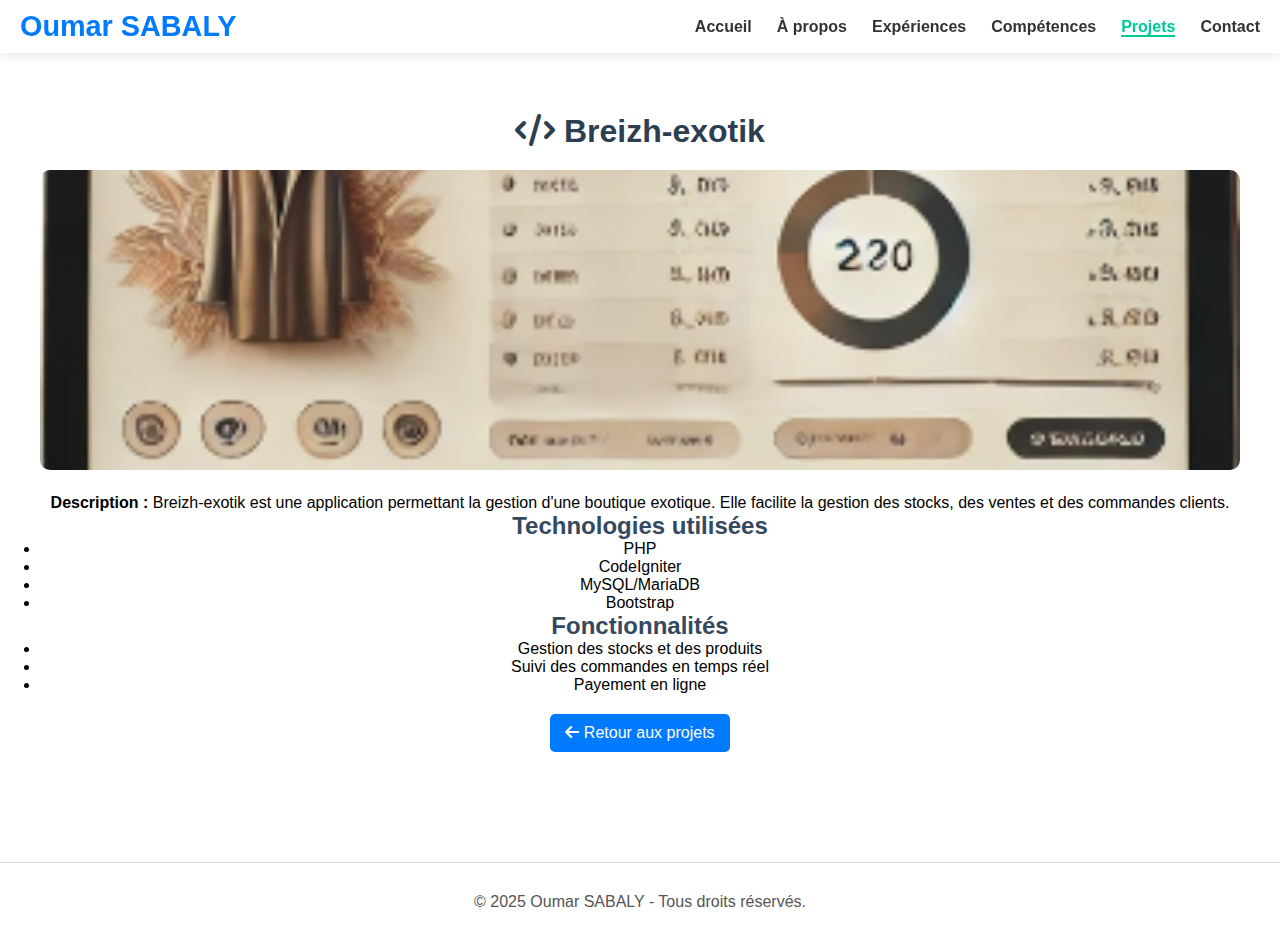
<file: breizh-exotik.html>
<!DOCTYPE html>
<html lang="fr">
<head>
    <meta charset="UTF-8">
    <meta name="viewport" content="width=device-width, initial-scale=1.0">
    <meta name="description" content="Détails du projet Breizh-exotik">
    <title>Breizh-exotik - Projet</title>
    <link rel="stylesheet" href="styles.css">
    <link rel="stylesheet" href="https://cdnjs.cloudflare.com/ajax/libs/font-awesome/6.0.0/css/all.min.css">
</head>
<body>
    <header>
        <nav class="navbar">
            <div class="logo">Oumar SABALY</div>
            <ul class="nav-links">
                <li><a href="index.html">Accueil</a></li>
                <li><a href="about.html">À propos</a></li>
                <li><a href="experience.html">Expériences</a></li>
                <li><a href="competence.html">Compétences</a></li>
                <li><a href="project.html" class="active">Projets</a></li>
                <li><a href="contact.html">Contact</a></li>
            </ul>
        </nav>
    </header>

    <main>
        <section class="project-details">
            <h1><i class="fas fa-code"></i> Breizh-exotik</h1>
            <img src="exotik.png" alt="Breizh-exotik" class="project-banner">
            <p><strong>Description :</strong> Breizh-exotik est une application permettant la gestion d'une boutique exotique. Elle facilite la gestion des stocks, des ventes et des commandes clients.</p>

            <h2>Technologies utilisées</h2>
            <ul>
                <li>PHP</li>
                <li>CodeIgniter</li>
                <li>MySQL/MariaDB</li>
                <li>Bootstrap</li>
            </ul>

            <h2>Fonctionnalités</h2>
            <ul>
                <li>Gestion des stocks et des produits</li>
                <li>Suivi des commandes en temps réel</li>
                <li>Payement en ligne</li>
            </ul>

            <a href="project.html" class="back-button"><i class="fas fa-arrow-left"></i> Retour aux projets</a>
        </section>
    </main>

    <footer>
        <p>© 2025 Oumar SABALY - Tous droits réservés.</p>
    </footer>
</body>
</html>
</file>
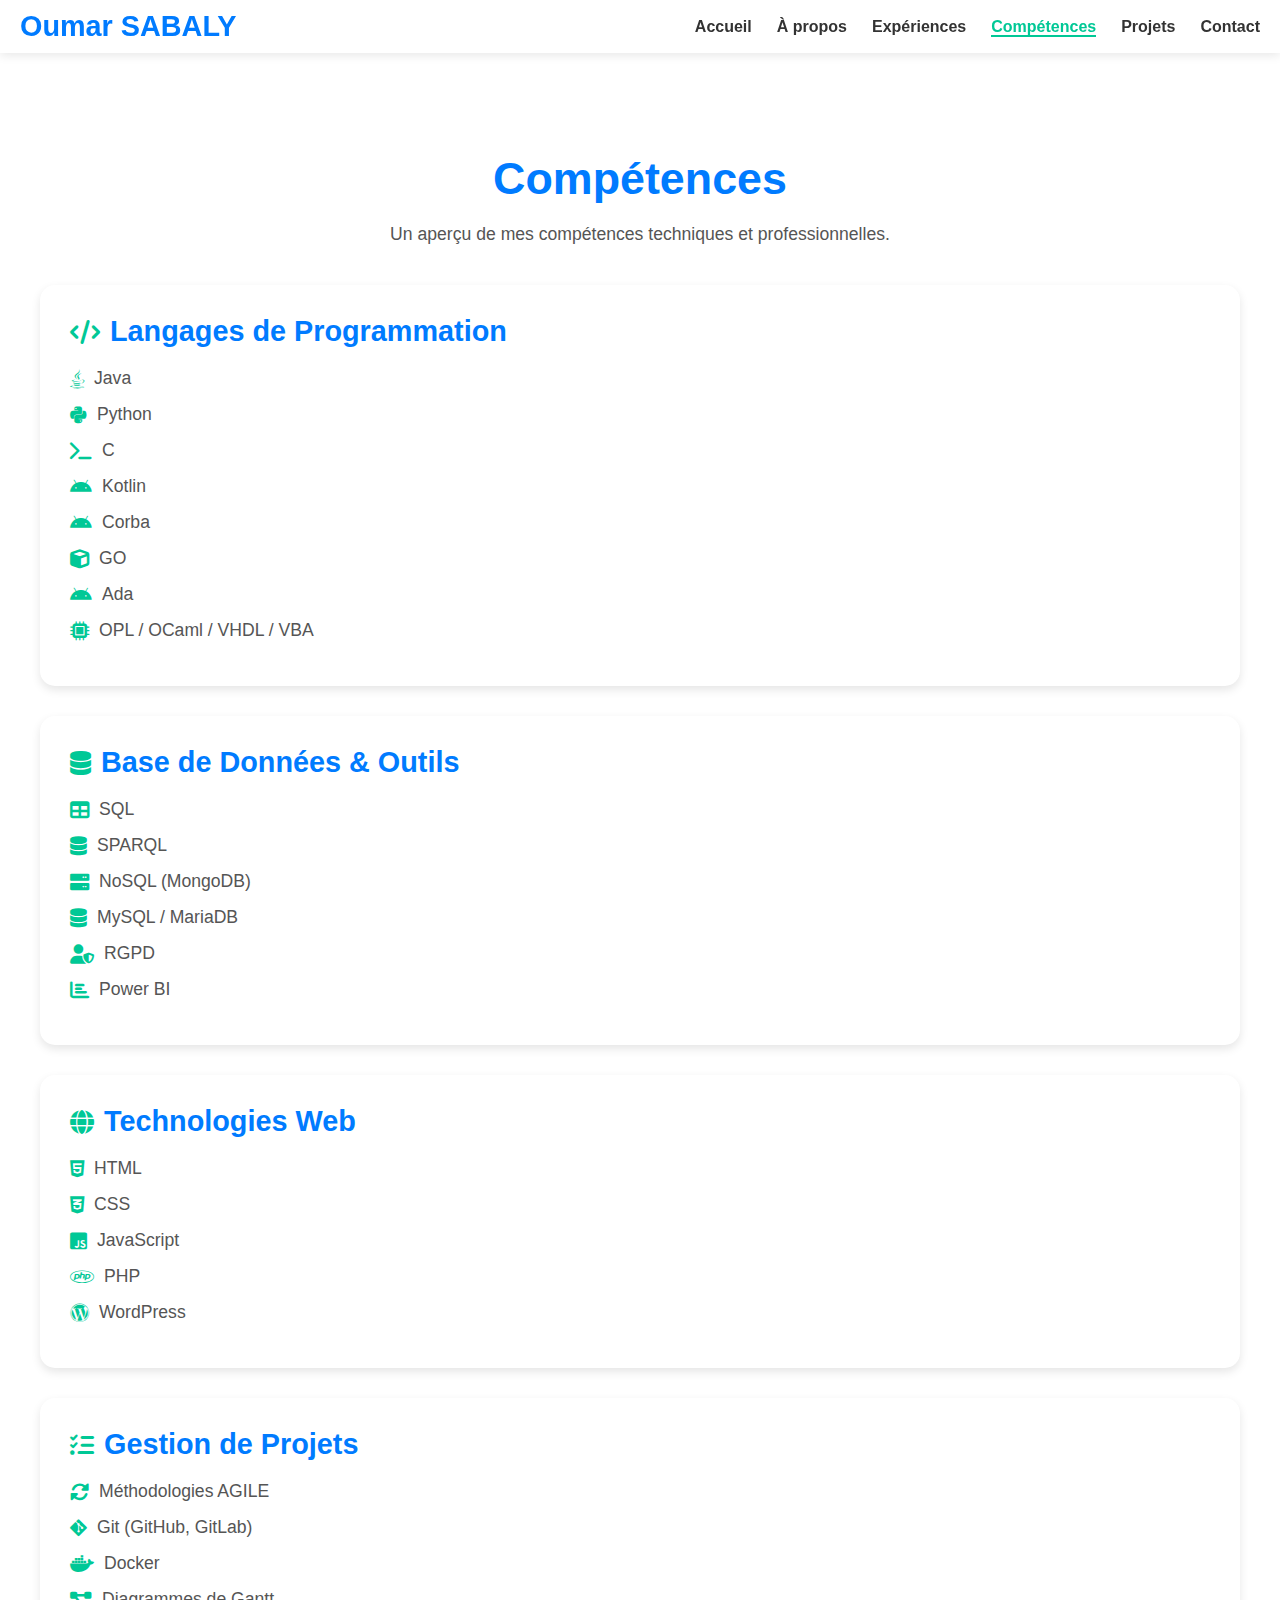
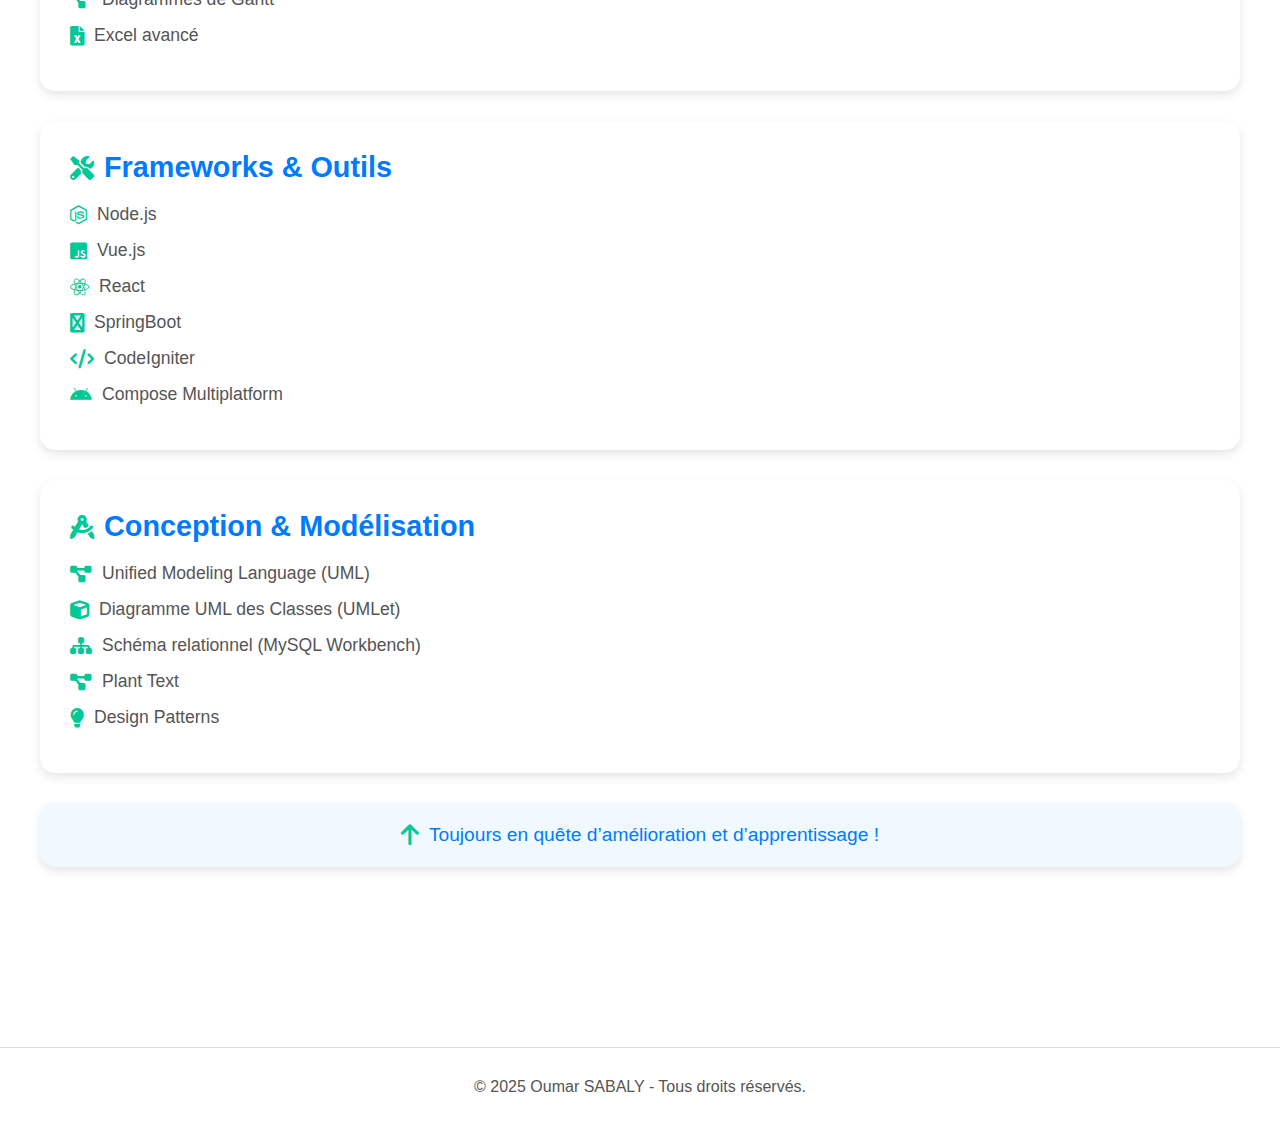
<file: competence.html>
<!DOCTYPE html>
<html lang="fr">
<head>
    <meta charset="UTF-8">
    <meta name="viewport" content="width=device-width, initial-scale=1.0">
    <meta name="description" content="Découvrez les compétences techniques et professionnelles de Oumar SABALY.">
    <meta name="keywords" content="Oumar SABALY, compétences, programmation, ingénierie logicielle">
    <title>Compétences - Portfolio Oumar SABALY</title>
    <link rel="stylesheet" href="styles.css">
    <link rel="stylesheet" href="https://cdnjs.cloudflare.com/ajax/libs/font-awesome/6.0.0/css/all.min.css">
</head>
<body>
    <header>
        <nav class="navbar">
            <div class="logo">Oumar SABALY</div>
            <ul class="nav-links">
                <li><a href="index.html">Accueil</a></li>
                <li><a href="about.html">À propos</a></li>
                <li><a href="experience.html">Expériences</a></li>
                <li><a href="competence.html" class="active">Compétences</a></li>
                <li><a href="project.html">Projets</a></li>
                <li><a href="contact.html">Contact</a></li>
            </ul>
        </nav>
    </header>

    <main>
        <section class="competences">
            <h1>Compétences</h1>
            <p class="intro-text">Un aperçu de mes compétences techniques et professionnelles.</p>

            <!-- Langages de Programmation -->
            <div class="competence-section">
                <h2><i class="fas fa-code"></i> Langages de Programmation</h2>
                <ul>
                    <li><i class="fab fa-java"></i> Java</li>
                    <li><i class="fab fa-python"></i> Python</li>
                    <li><i class="fas fa-terminal"></i> C</li>
                    <li><i class="fab fa-android"></i> Kotlin</li>
                    <li><i class="fab fa-android"></i> Corba</li>
                    <li><i class="fas fa-cube"></i> GO</li>
                    <li><i class="fab fa-android"></i> Ada</li>
                    <li><i class="fas fa-microchip"></i> OPL / OCaml / VHDL / VBA</li>
                </ul>
            </div>

            <!-- Base de Données & Outils -->
            <div class="competence-section">
                <h2><i class="fas fa-database"></i> Base de Données & Outils</h2>
                <ul>
                    <li><i class="fas fa-table"></i> SQL</li>
                    <li><i class="fas fa-database"></i> SPARQL</li>
                    <li><i class="fas fa-server"></i> NoSQL (MongoDB)</li>
                    <li><i class="fas fa-database"></i> MySQL / MariaDB</li>
                    <li><i class="fas fa-user-shield"></i> RGPD</li>
                    <li><i class="fas fa-chart-bar"></i> Power BI</li>
                </ul>
            </div>

            <!-- Technologies Web -->
            <div class="competence-section">
                <h2><i class="fas fa-globe"></i> Technologies Web</h2>
                <ul>
                    <li><i class="fab fa-html5"></i> HTML</li>
                    <li><i class="fab fa-css3-alt"></i> CSS</li>
                    <li><i class="fab fa-js-square"></i> JavaScript</li>
                    <li><i class="fab fa-php"></i> PHP</li>
                    <li><i class="fab fa-wordpress"></i> WordPress</li>
                </ul>
            </div>

            <!-- Gestion de Projets -->
            <div class="competence-section">
                <h2><i class="fas fa-tasks"></i> Gestion de Projets</h2>
                <ul>
                    <li><i class="fas fa-sync-alt"></i> Méthodologies AGILE</li>
                    <li><i class="fab fa-git-alt"></i> Git (GitHub, GitLab)</li>
                    <li><i class="fab fa-docker"></i> Docker</li>
                    <li><i class="fas fa-project-diagram"></i> Diagrammes de Gantt</li>
                    <li><i class="fas fa-file-excel"></i> Excel avancé</li>
                </ul>
            </div>

            <!-- Frameworks & Outils -->
            <div class="competence-section">
                <h2><i class="fas fa-tools"></i> Frameworks & Outils</h2>
                <ul>
                    <li><i class="fab fa-node-js"></i> Node.js</li>
                    <li><i class="fab fa-js-square"></i>Vue.js</li>  
                    <li><i class="fab fa-react"></i> React</li>
                    <li><i class="fas fa-java"></i> SpringBoot</li>
                    <li><i class="fas fa-code"></i> CodeIgniter</li>
                    <li><i class="fab fa-android"></i> Compose Multiplatform</li>
                </ul>
            </div>

            <!-- Conception & Modélisation -->
            <div class="competence-section">
                <h2><i class="fas fa-drafting-compass"></i> Conception & Modélisation</h2>
                <ul>
                    <li><i class="fas fa-project-diagram"></i> Unified Modeling Language (UML)</li>
                    <li><i class="fas fa-cube"></i> Diagramme UML des Classes (UMLet)</li>
                    <li><i class="fas fa-sitemap"></i> Schéma relationnel (MySQL Workbench)</li>
                    <li><i class="fas fa-project-diagram"></i> Plant Text</li>
                    <li><i class="fas fa-lightbulb"></i> Design Patterns</li>
                </ul>
            </div>

            <!-- Conclusion -->
            <div class="competence-section conclusion">
                <p><i class="fas fa-arrow-up"></i> Toujours en quête d’amélioration et d’apprentissage !</p>
            </div>
        </section>
    </main>

    <footer>
        <p>© 2025 Oumar SABALY - Tous droits réservés.</p>
    </footer>
</body>
</html>
</file>
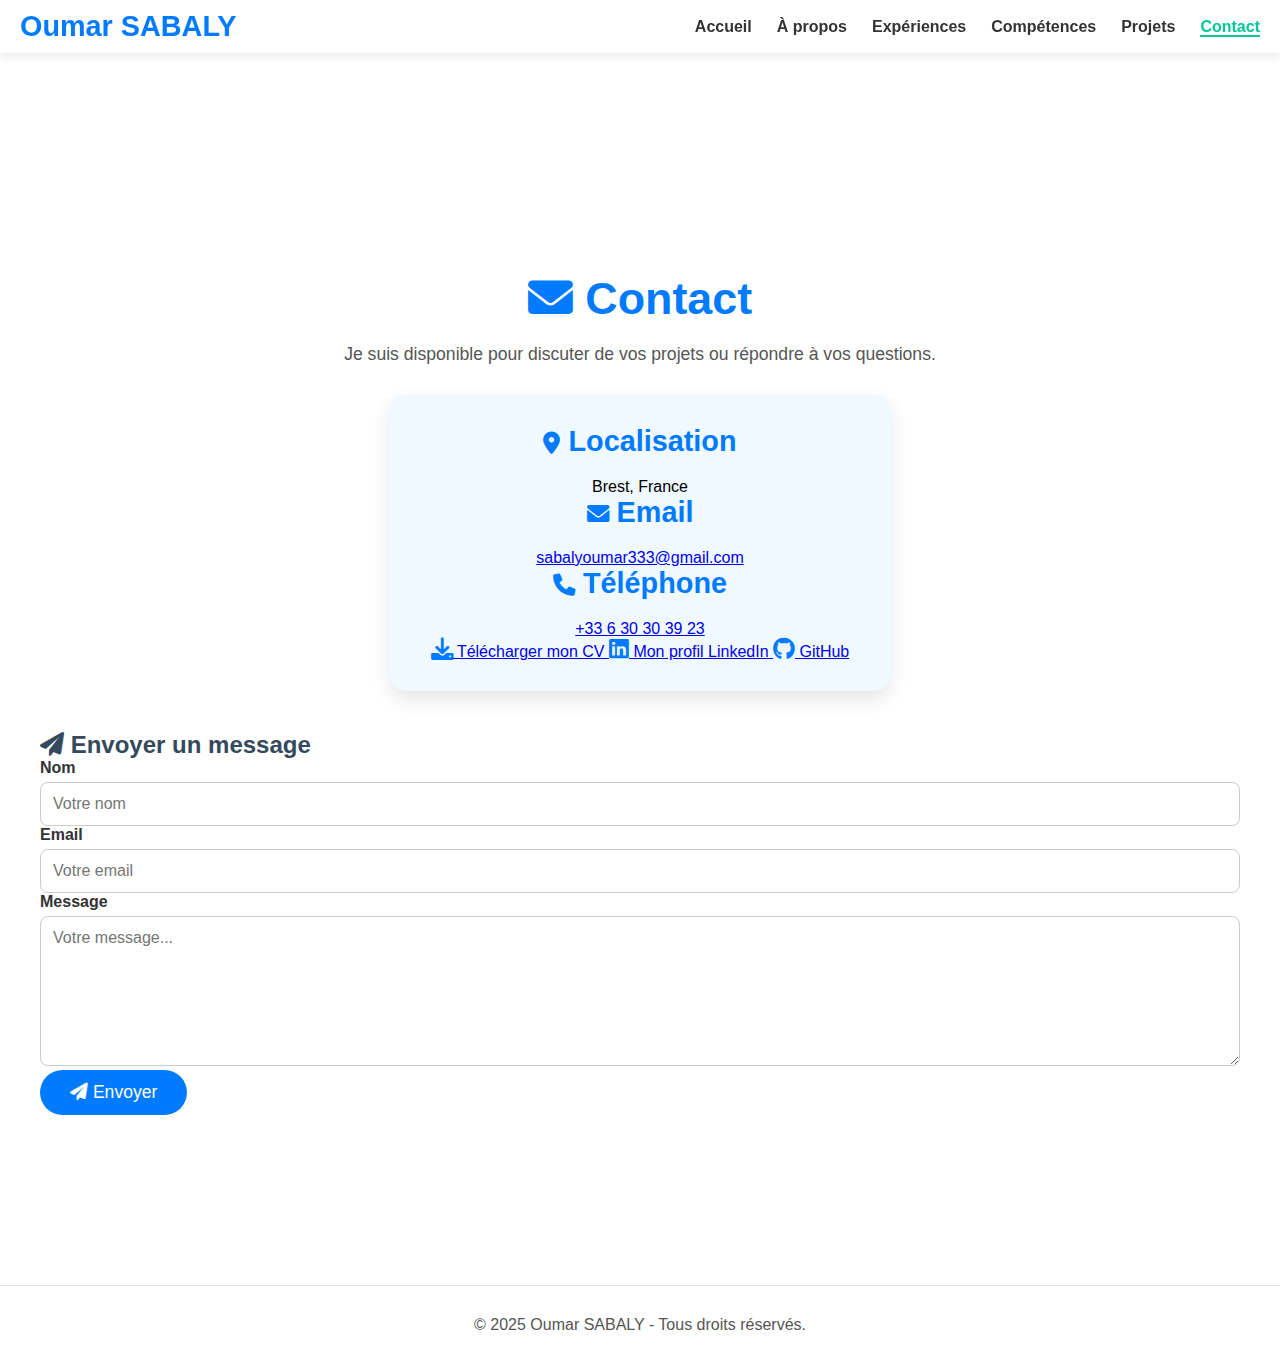
<file: contact.html>
<!DOCTYPE html>
<html lang="fr">
<head>
    <meta charset="UTF-8">
    <meta name="viewport" content="width=device-width, initial-scale=1.0">
    <meta name="description" content="Contactez Oumar SABALY, ingénieur logiciel, pour des opportunités de collaboration ou des questions professionnelles.">
    <meta name="keywords" content="Oumar SABALY, contact, portfolio, ingénierie logicielle, développement web, Sénégal, France">
    <title>Contact - Portfolio de Oumar SABALY</title>
    <link rel="stylesheet" href="styles.css">
    <link rel="stylesheet" href="https://cdnjs.cloudflare.com/ajax/libs/font-awesome/6.0.0/css/all.min.css">
    <link rel="icon" type="image/png" href="favicon.png">
</head>
<body>
    <header>
        <nav class="navbar">
            <div class="logo">Oumar SABALY</div>
            <ul class="nav-links">
                <li><a href="index.html">Accueil</a></li>
                <li><a href="about.html">À propos</a></li>
                <li><a href="experience.html">Expériences</a></li>
                <li><a href="competence.html">Compétences</a></li>
                <li><a href="project.html">Projets</a></li>
                <li><a href="contact.html" class="active">Contact</a></li>
            </ul>
        </nav>
    </header>

    <main>
        <!-- Section Contact -->
        <section class="contact-section">
            <h1><i class="fas fa-envelope"></i> Contact</h1>
            <p class="intro-text">Je suis disponible pour discuter de vos projets ou répondre à vos questions.</p>

            <div class="contact-container">
                <!-- Informations de contact -->
                <div class="contact-info">
                    <h2><i class="fas fa-map-marker-alt"></i> Localisation</h2>
                    <p>Brest, France</p>

                    <h2><i class="fas fa-envelope"></i> Email</h2>
                    <p><a href="mailto:sabalyoumar333@gmail.com">sabalyoumar333@gmail.com</a></p>

                    <h2><i class="fas fa-phone"></i> Téléphone</h2>
                    <p><a href="tel:+33630303923">+33 6 30 30 39 23</a></p>

                    <!-- Boutons pour télécharger le CV et accéder à LinkedIn -->
                    <div class="contact-actions">
                        <a href="CV_Oumar.pdf" download class="btn">
                            <i class="fas fa-download"></i> Télécharger mon CV
                        </a>
                        <a href="https://www.linkedin.com/in/oumar-sabaly-3b873115a/" target="_blank" class="btn">
                            <i class="fab fa-linkedin"></i> Mon profil LinkedIn
                        </a>
                        <a href="https://github.com/natou221/" target="_blank" rel="noopener noreferrer" class="github" aria-label="Profil GitHub">
                            <i class="fab fa-github"></i> GitHub
                        </a>
                    </div>
                </div>

                <!-- Formulaire de contact -->
                <div class="contact-form">
                    <h2><i class="fas fa-paper-plane"></i> Envoyer un message</h2>
                    <form action="mailto:sabalyoumar333@gmail.com" method="post" enctype="text/plain">
                        <div class="input-group">
                            <label for="name">Nom</label>
                            <input type="text" id="name" name="name" placeholder="Votre nom" required>
                        </div>

                        <div class="input-group">
                            <label for="email">Email</label>
                            <input type="email" id="email" name="email" placeholder="Votre email" required>
                        </div>

                        <div class="input-group">
                            <label for="message">Message</label>
                            <textarea id="message" name="message" placeholder="Votre message..." required></textarea>
                        </div>

                        <button type="submit" class="btn"><i class="fas fa-paper-plane"></i> Envoyer</button>
                    </form>
                </div>
            </div>
        </section>
    </main>

    <footer>
        <p>© 2025 Oumar SABALY - Tous droits réservés.</p>
    </footer>
</body>
</html>
</file>
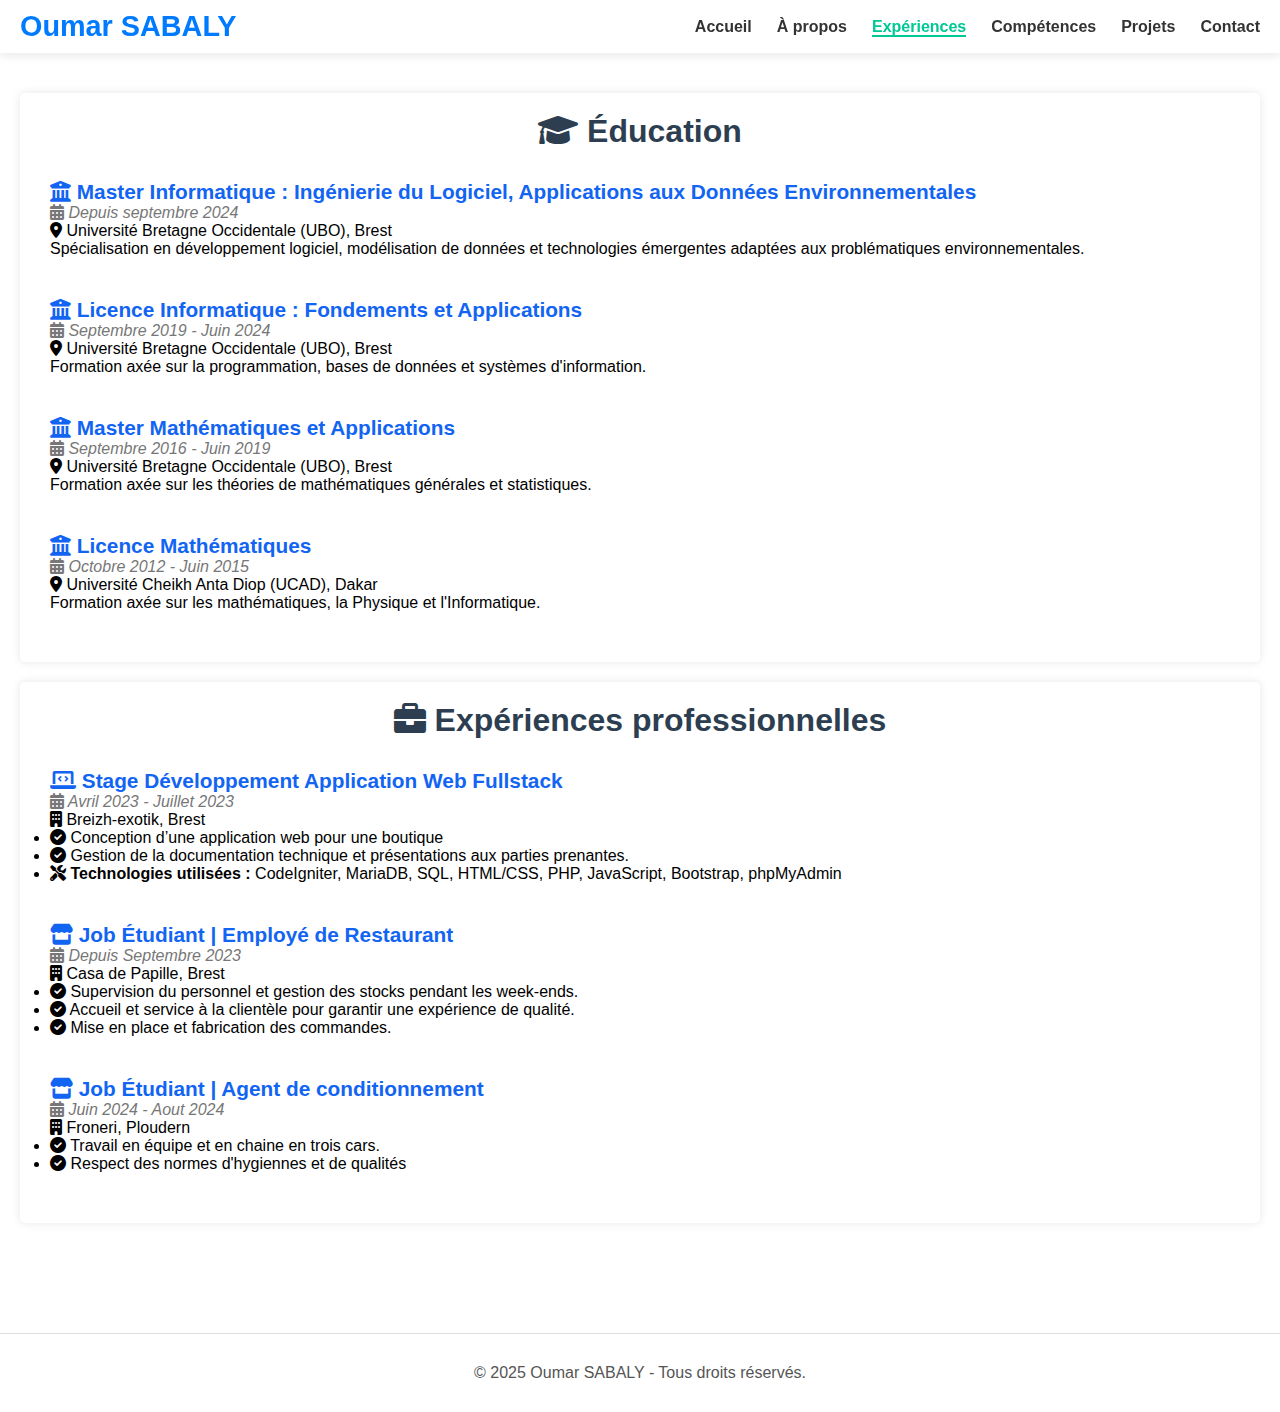
<file: experience.html>
<!DOCTYPE html>
<html lang="fr">
<head>
    <meta charset="UTF-8">
    <meta name="viewport" content="width=device-width, initial-scale=1.0">
    <meta name="description" content="Découvrez les expériences professionnelles et académiques de Oumar SABALY.">
    <meta name="keywords" content="Oumar SABALY, expériences, éducation, stage, ingénierie logicielle">
    <title>Expériences - Portfolio Oumar SABALY</title>
    <link rel="stylesheet" href="styles.css">
    <link rel="stylesheet" href="https://cdnjs.cloudflare.com/ajax/libs/font-awesome/6.0.0/css/all.min.css">
</head>
<body>
    <header>
        <nav class="navbar">
            <div class="logo">Oumar SABALY</div>
            <ul class="nav-links">
                <li><a href="index.html">Accueil</a></li>
                <li><a href="about.html">À propos</a></li>
                <li><a href="experience.html" class="active">Expériences</a></li>
                <li><a href="competence.html">Compétences</a></li>
                <li><a href="project.html">Projets</a></li>
                <li><a href="contact.html">Contact</a></li>
            </ul>
        </nav>
    </header>

    <main>
        <!-- Section Éducation -->
         <!-- Section Éducation -->
         <section class="education">
            <h1><i class="fas fa-graduation-cap"></i> Éducation</h1>

            <div class="education-item">
                <h2><i class="fas fa-university"></i> Master Informatique : Ingénierie du Logiciel, Applications aux Données Environnementales</h2>
                <p class="date"><i class="fas fa-calendar-alt"></i> Depuis septembre 2024</p>
                <p class="institution"><i class="fas fa-map-marker-alt"></i> Université Bretagne Occidentale (UBO), Brest</p>
                <p>Spécialisation en développement logiciel, modélisation de données et technologies émergentes adaptées aux problématiques environnementales.</p>
            </div>

            <div class="education-item">
                <h2><i class="fas fa-university"></i> Licence Informatique : Fondements et Applications</h2>
                <p class="date"><i class="fas fa-calendar-alt"></i> Septembre 2019 - Juin 2024</p>
                <p class="institution"><i class="fas fa-map-marker-alt"></i> Université Bretagne Occidentale (UBO), Brest</p>
                <p>Formation axée sur la programmation, bases de données et systèmes d'information.</p>
            </div>

            <div class="education-item">
                <h2><i class="fas fa-university"></i> Master Mathématiques et Applications</h2>
                <p class="date"><i class="fas fa-calendar-alt"></i> Septembre 2016 - Juin 2019</p>
                <p class="institution"><i class="fas fa-map-marker-alt"></i> Université Bretagne Occidentale (UBO), Brest</p>
                <p>Formation axée sur les théories de mathématiques générales et statistiques.</p>
            </div>

            <div class="education-item">
                <h2><i class="fas fa-university"></i> Licence Mathématiques </h2>
                <p class="date"><i class="fas fa-calendar-alt"></i> Octobre 2012 - Juin 2015</p>
                <p class="institution"><i class="fas fa-map-marker-alt"></i> Université Cheikh Anta Diop (UCAD), Dakar</p>
                <p>Formation axée sur les mathématiques, la Physique et l'Informatique.</p>
            </div>
        </section>

        <!-- Section Expériences professionnelles -->
        <section class="experience">
            <h1><i class="fas fa-briefcase"></i> Expériences professionnelles</h1>

            <div class="experience-item">
                <h2><i class="fas fa-laptop-code"></i> Stage Développement Application Web Fullstack</h2>
                <p class="date"><i class="fas fa-calendar-alt"></i> Avril 2023 - Juillet 2023</p>
                <p class="company"><i class="fas fa-building"></i> Breizh-exotik, Brest</p>
                <ul>
                    <li><i class="fas fa-check-circle"></i> Conception d’une application web pour une boutique </li>
                    <li><i class="fas fa-check-circle"></i> Gestion de la documentation technique et présentations aux parties prenantes.</li>
                    <li><i class="fas fa-tools"></i> <strong>Technologies utilisées :</strong> CodeIgniter, MariaDB, SQL, HTML/CSS, PHP, JavaScript, Bootstrap, phpMyAdmin</li>
                </ul>
            </div>

            <div class="experience-item">
                <h2><i class="fas fa-store"></i> Job Étudiant | Employé de Restaurant </h2>
                <p class="date"><i class="fas fa-calendar-alt"></i> Depuis Septembre 2023 </p>
                <p class="company"><i class="fas fa-building"></i> Casa de Papille, Brest</p>
                <ul>
                    <li><i class="fas fa-check-circle"></i> Supervision du personnel et gestion des stocks pendant les week-ends.</li>
                    <li><i class="fas fa-check-circle"></i> Accueil et service à la clientèle pour garantir une expérience de qualité.</li>
                    <li><i class="fas fa-check-circle"></i> Mise en place et fabrication des commandes.</li>
                </ul>
            </div>

            <div class="experience-item">
                <h2><i class="fas fa-store"></i> Job Étudiant | Agent de conditionnement</h2>
                <p class="date"><i class="fas fa-calendar-alt"></i> Juin 2024 - Aout 2024</p>
                <p class="company"><i class="fas fa-building"></i> Froneri, Ploudern</p>
                <ul>
                    <li><i class="fas fa-check-circle"></i> Travail en équipe et en chaine en trois cars.</li>
                    <li><i class="fas fa-check-circle"></i> Respect des normes d'hygiennes et de qualités</li>
                </ul>
            </div>
        </section>
    </main>

    <footer>
        <p>© 2025 Oumar SABALY - Tous droits réservés.</p>
    </footer>
</body>
</html>
</file>
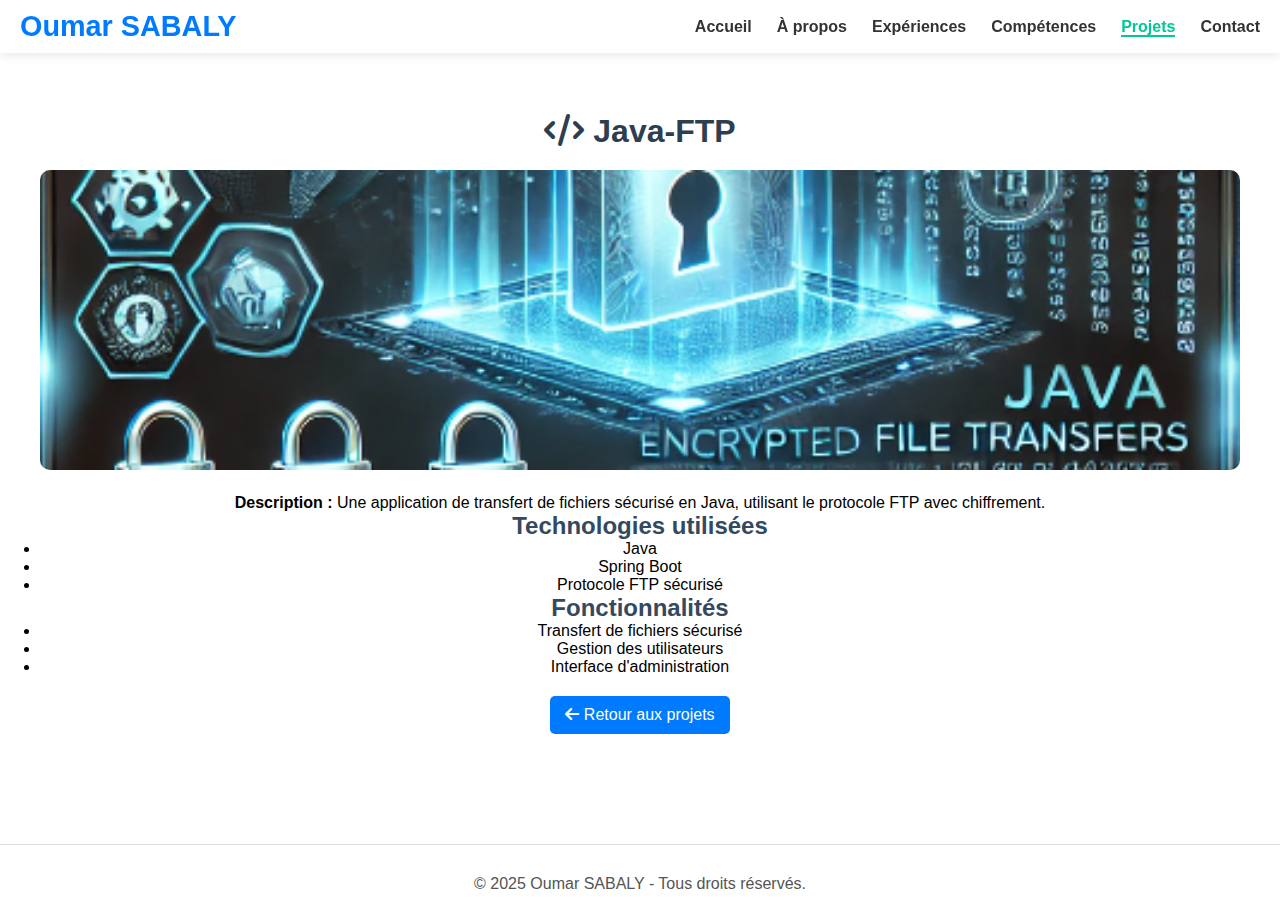
<file: java-ftp.html>
<!DOCTYPE html>
<html lang="fr">
<head>
    <meta charset="UTF-8">
    <meta name="viewport" content="width=device-width, initial-scale=1.0">
    <meta name="description" content="Détails du projet Java-FTP">
    <title>Java-FTP - Projet</title>
    <link rel="stylesheet" href="styles.css">
    <link rel="stylesheet" href="https://cdnjs.cloudflare.com/ajax/libs/font-awesome/6.0.0/css/all.min.css">
</head>
<body>
    <header>
        <nav class="navbar">
            <div class="logo">Oumar SABALY</div>
            <ul class="nav-links">
                <li><a href="index.html">Accueil</a></li>
                <li><a href="about.html">À propos</a></li>
                <li><a href="experience.html">Expériences</a></li>
                <li><a href="competence.html">Compétences</a></li>
                <li><a href="project.html" class="active">Projets</a></li>
                <li><a href="contact.html">Contact</a></li>
            </ul>
        </nav>
    </header>

    <main>
        <section class="project-details">
            <h1><i class="fas fa-code"></i> Java-FTP</h1>
            <img src="javafs.png" alt="Java-FTP" class="project-banner">
            <p><strong>Description :</strong> Une application de transfert de fichiers sécurisé en Java, utilisant le protocole FTP avec chiffrement.</p>

            <h2>Technologies utilisées</h2>
            <ul>
                <li>Java</li>
                <li>Spring Boot</li>
                <li>Protocole FTP sécurisé</li>
            </ul>

            <h2>Fonctionnalités</h2>
            <ul>
                <li>Transfert de fichiers sécurisé</li>
                <li>Gestion des utilisateurs</li>
                <li>Interface d'administration</li>
            </ul>

            <a href="project.html" class="back-button"><i class="fas fa-arrow-left"></i> Retour aux projets</a>
        </section>
    </main>

    <footer>
        <p>© 2025 Oumar SABALY - Tous droits réservés.</p>
    </footer>
</body>
</html>
</file>
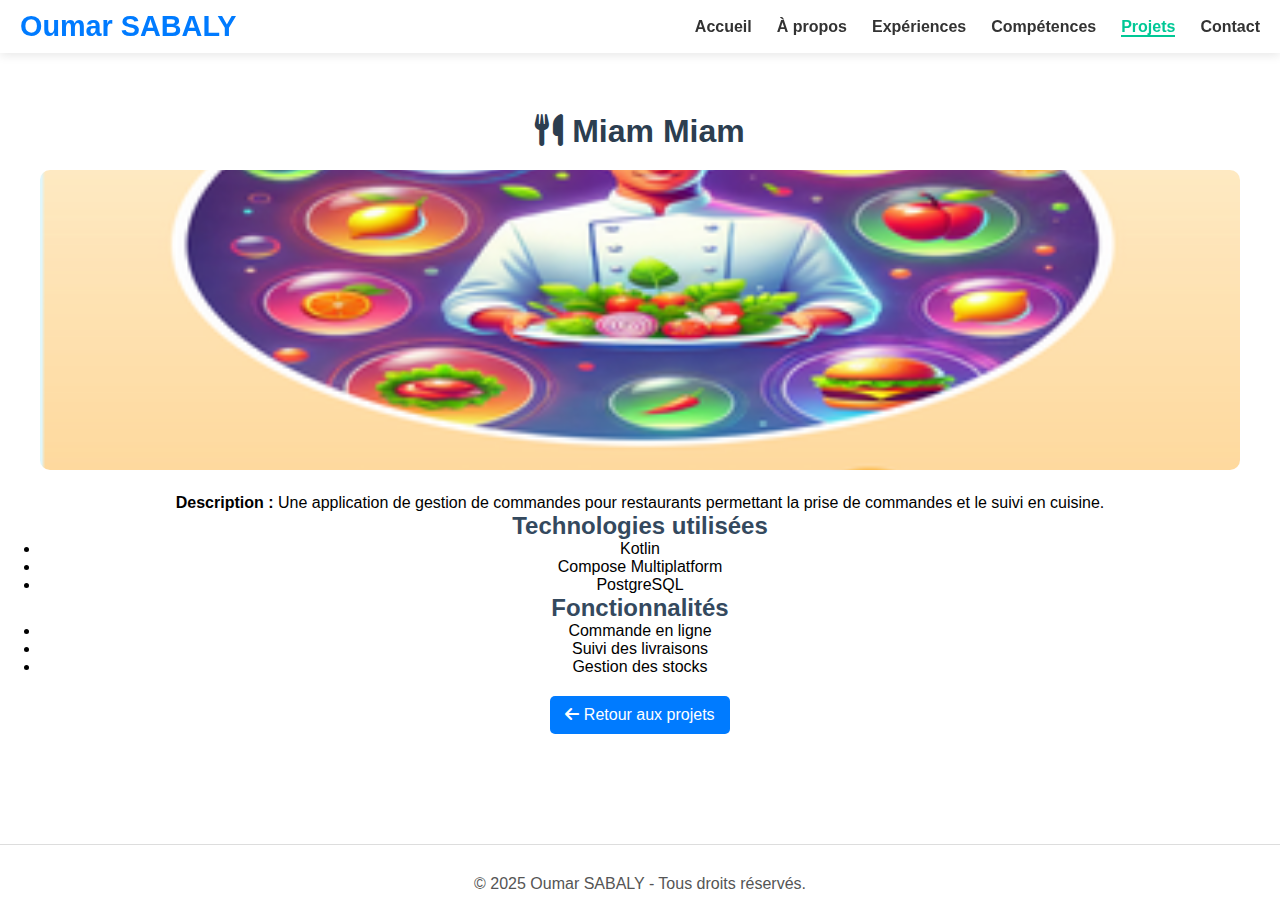
<file: miam-miam.html>
<!DOCTYPE html>
<html lang="fr">
<head>
    <meta charset="UTF-8">
    <meta name="viewport" content="width=device-width, initial-scale=1.0">
    <meta name="description" content="Détails du projet Miam Miam">
    <title>Miam Miam - Projet</title>
    <link rel="stylesheet" href="styles.css">
    <link rel="stylesheet" href="https://cdnjs.cloudflare.com/ajax/libs/font-awesome/6.0.0/css/all.min.css">
</head>
<body>
    <header>
        <nav class="navbar">
            <div class="logo">Oumar SABALY</div>
            <ul class="nav-links">
                <li><a href="index.html">Accueil</a></li>
                <li><a href="about.html">À propos</a></li>
                <li><a href="experience.html">Expériences</a></li>
                <li><a href="competence.html">Compétences</a></li>
                <li><a href="project.html" class="active">Projets</a></li>
                <li><a href="contact.html">Contact</a></li>
            </ul>
        </nav>
    </header>

    <main>
        <section class="project-details">
            <h1><i class="fas fa-utensils"></i> Miam Miam</h1>
            <img src="miam.png" alt="Miam Miam" class="project-banner">
            <p><strong>Description :</strong> Une application de gestion de commandes pour restaurants permettant la prise de commandes et le suivi en cuisine.</p>

            <h2>Technologies utilisées</h2>
            <ul>
                <li>Kotlin</li>
                <li>Compose Multiplatform</li>
                <li>PostgreSQL</li>
            </ul>

            <h2>Fonctionnalités</h2>
            <ul>
                <li>Commande en ligne</li>
                <li>Suivi des livraisons</li>
                <li>Gestion des stocks</li>
            </ul>

            <a href="project.html" class="back-button"><i class="fas fa-arrow-left"></i> Retour aux projets</a>
        </section>
    </main>

    <footer>
        <p>© 2025 Oumar SABALY - Tous droits réservés.</p>
    </footer>
</body>
</html>
</file>
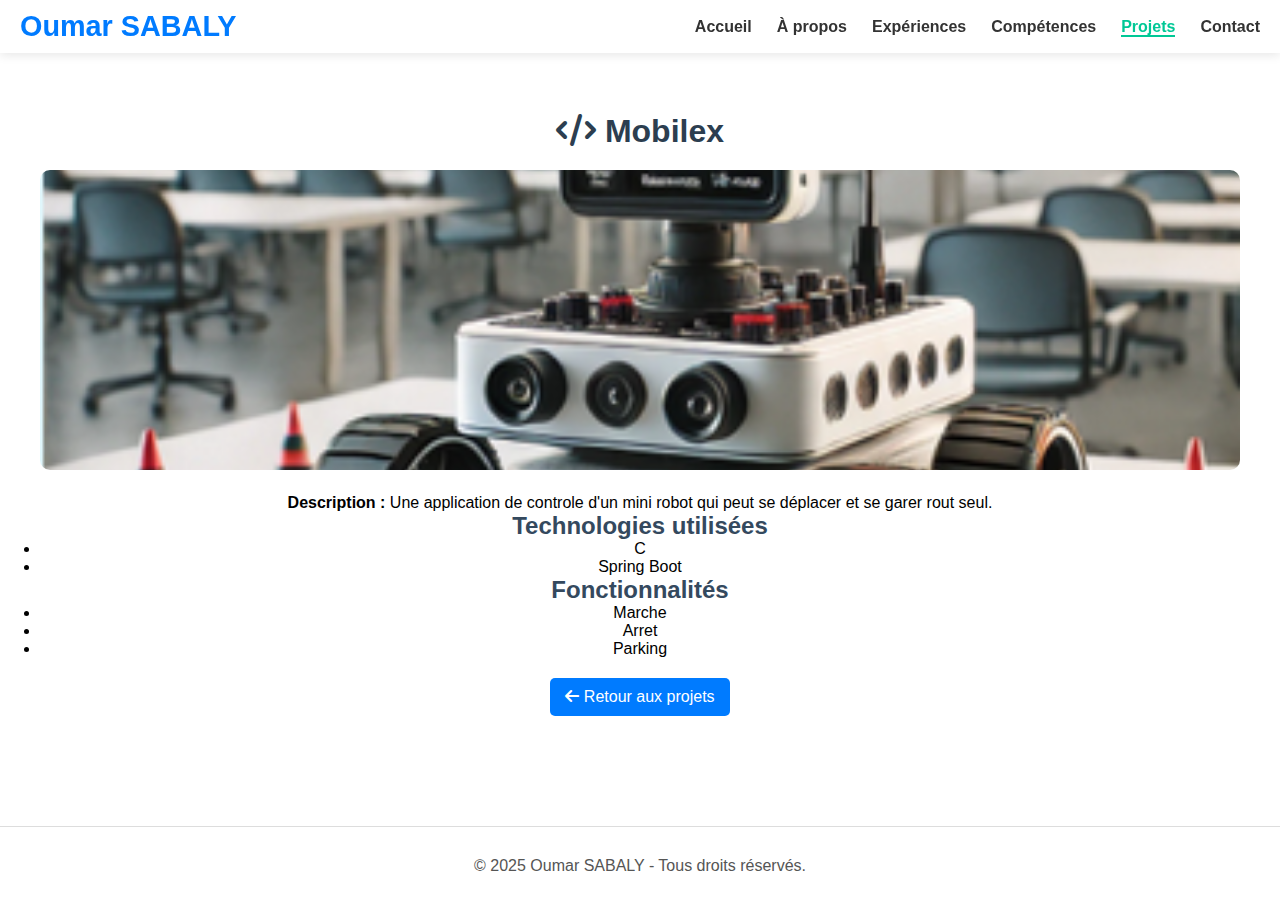
<file: mobilex.html>
<!DOCTYPE html>
<html lang="fr">
<head>
    <meta charset="UTF-8">
    <meta name="viewport" content="width=device-width, initial-scale=1.0">
    <meta name="description" content="Détails du projet Java-FTP">
    <title>Mini-Robot - Projet</title>
    <link rel="stylesheet" href="styles.css">
    <link rel="stylesheet" href="https://cdnjs.cloudflare.com/ajax/libs/font-awesome/6.0.0/css/all.min.css">
</head>
<body>
    <header>
        <nav class="navbar">
            <div class="logo">Oumar SABALY</div>
            <ul class="nav-links">
                <li><a href="index.html">Accueil</a></li>
                <li><a href="about.html">À propos</a></li>
                <li><a href="experience.html">Expériences</a></li>
                <li><a href="competence.html">Compétences</a></li>
                <li><a href="project.html" class="active">Projets</a></li>
                <li><a href="contact.html">Contact</a></li>
            </ul>
        </nav>
    </header>

    <main>
        <section class="project-details">
            <h1><i class="fas fa-code"></i> Mobilex</h1>
            <img src="mobilex.png" alt="Mobilex" class="project-banner">
            <p><strong>Description :</strong> Une application de controle d'un mini robot qui peut se déplacer et se garer rout seul.</p>

            <h2>Technologies utilisées</h2>
            <ul>
                <li>C</li>
                <li>Spring Boot</li>
            </ul>

            <h2>Fonctionnalités</h2>
            <ul>
                <li>Marche </li>
                <li>Arret</li>
                <li>Parking</li>
            </ul>

            <a href="project.html" class="back-button"><i class="fas fa-arrow-left"></i> Retour aux projets</a>
        </section>
    </main>

    <footer>
        <p>© 2025 Oumar SABALY - Tous droits réservés.</p>
    </footer>
</body>
</html>
</file>
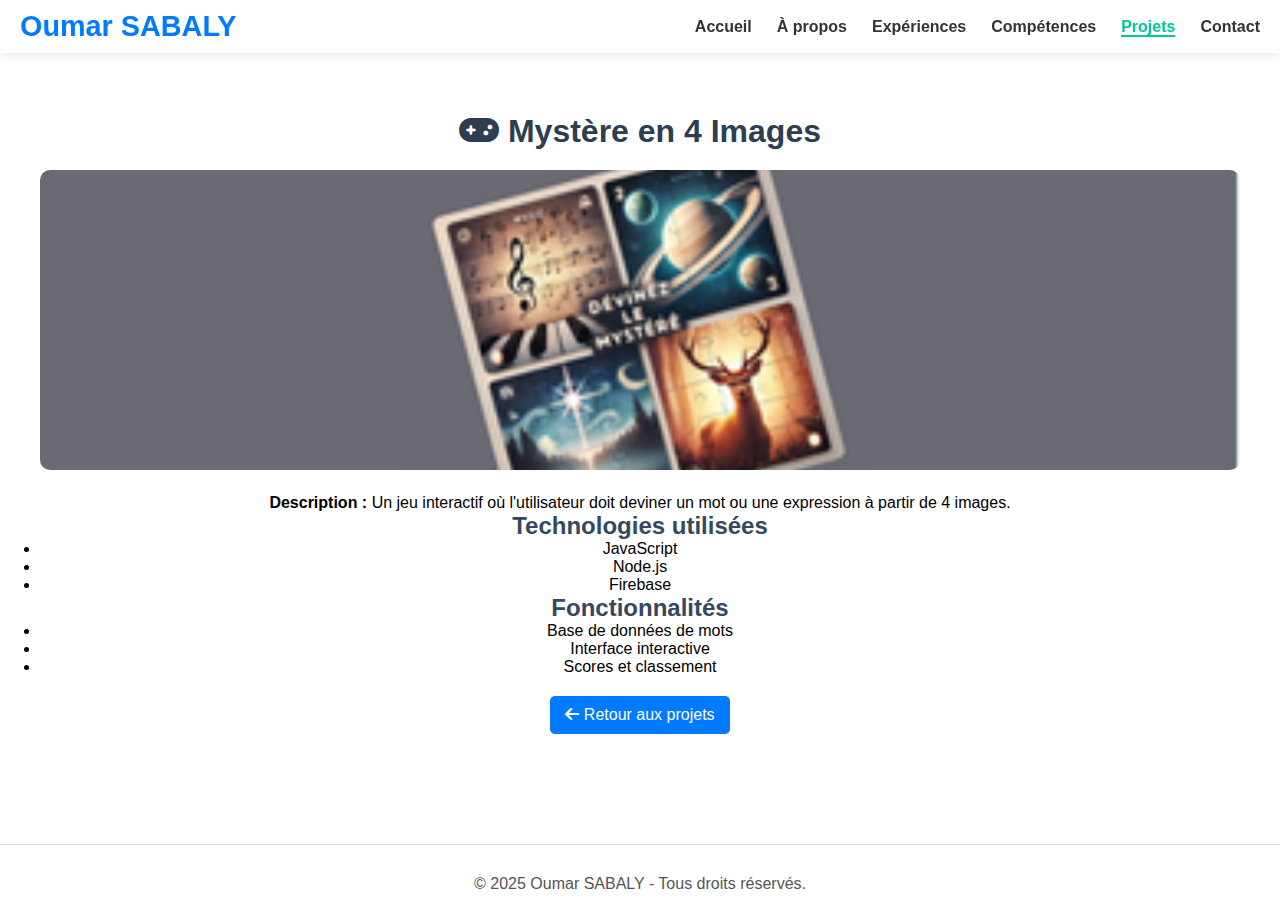
<file: mystere-4-images.html>
<!DOCTYPE html>
<html lang="fr">
<head>
    <meta charset="UTF-8">
    <meta name="viewport" content="width=device-width, initial-scale=1.0">
    <meta name="description" content="Détails du projet Mystère en 4 Images">
    <title>Mystère en 4 Images - Projet</title>
    <link rel="stylesheet" href="styles.css">
    <link rel="stylesheet" href="https://cdnjs.cloudflare.com/ajax/libs/font-awesome/6.0.0/css/all.min.css">
</head>
<body>
    <header>
        <nav class="navbar">
            <div class="logo">Oumar SABALY</div>
            <ul class="nav-links">
                <li><a href="index.html">Accueil</a></li>
                <li><a href="about.html">À propos</a></li>
                <li><a href="experience.html">Expériences</a></li>
                <li><a href="competence.html">Compétences</a></li>
                <li><a href="project.html" class="active">Projets</a></li>
                <li><a href="contact.html">Contact</a></li>
            </ul>
        </nav>
    </header>

    <main>
        <section class="project-details">
            <h1><i class="fas fa-gamepad"></i> Mystère en 4 Images</h1>
            <img src="mistere.png" alt="Mystère en 4 Images" class="project-banner">
            <p><strong>Description :</strong> Un jeu interactif où l'utilisateur doit deviner un mot ou une expression à partir de 4 images.</p>

            <h2>Technologies utilisées</h2>
            <ul>
                <li>JavaScript</li>
                <li>Node.js</li>
                <li>Firebase</li>
            </ul>

            <h2>Fonctionnalités</h2>
            <ul>
                <li>Base de données de mots</li>
                <li>Interface interactive</li>
                <li>Scores et classement</li>
            </ul>

            <a href="project.html" class="back-button"><i class="fas fa-arrow-left"></i> Retour aux projets</a>
        </section>
    </main>

    <footer>
        <p>© 2025 Oumar SABALY - Tous droits réservés.</p>
    </footer>
</body>
</html>
</file>
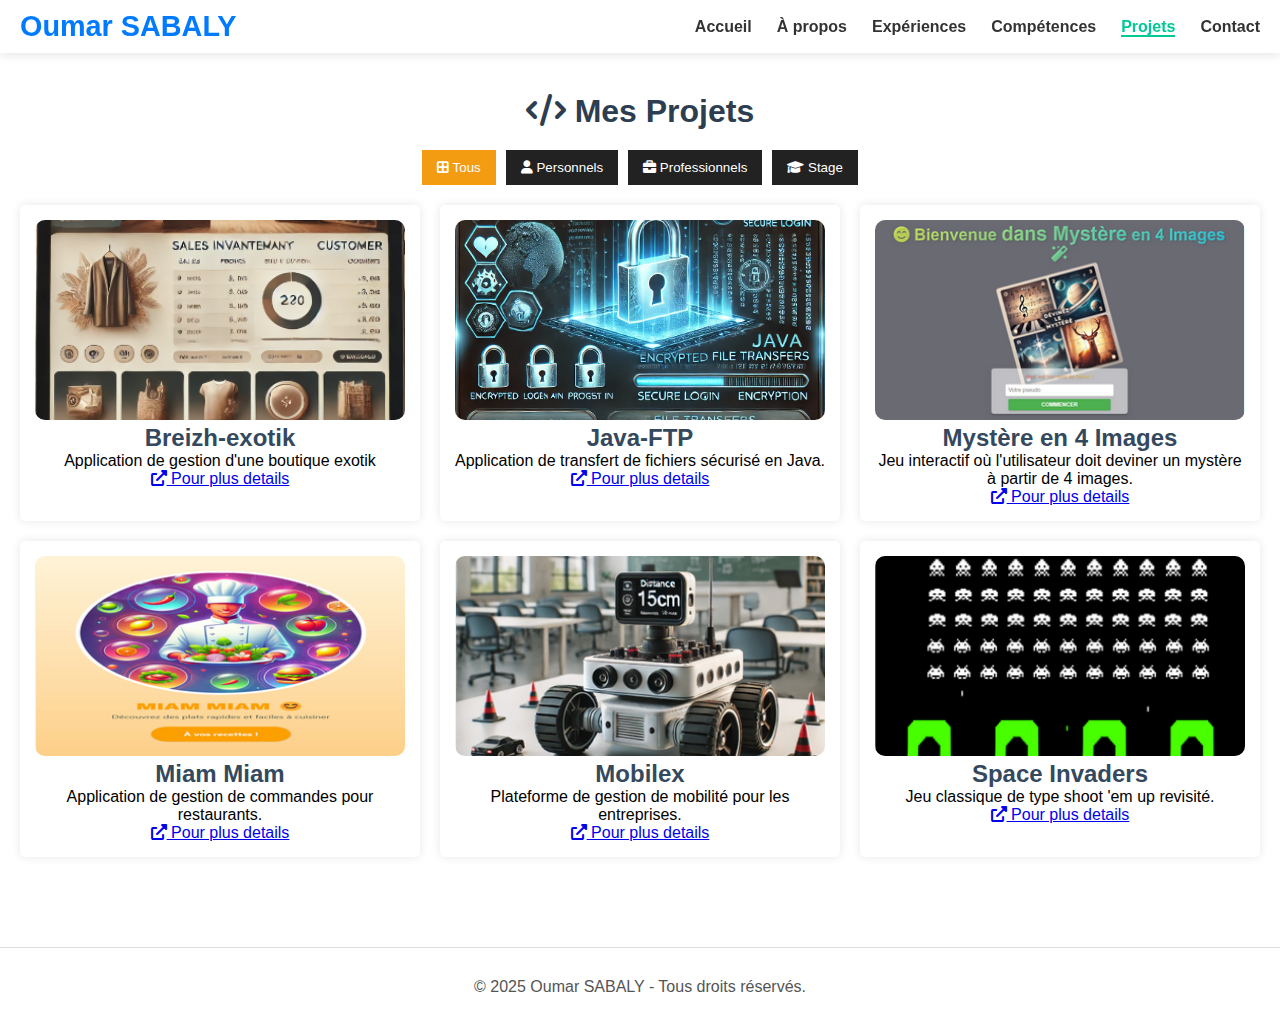
<file: project.html>
<!DOCTYPE html>
<html lang="fr">
<head>
    <meta charset="UTF-8">
    <meta name="viewport" content="width=device-width, initial-scale=1.0">
    <meta name="description" content="Découvrez les projets de Oumar SABALY : développement mobile, web et logiciel.">
    <meta name="keywords" content="Oumar SABALY, projets, développement, applications, jeux">
    <title>Projets - Portfolio Oumar SABALY</title>
    <link rel="stylesheet" href="styles.css">
    <link rel="stylesheet" href="https://cdnjs.cloudflare.com/ajax/libs/font-awesome/6.0.0/css/all.min.css">
</head>
<body>
    <header>
        <nav class="navbar">
            <div class="logo">Oumar SABALY</div>
            <ul class="nav-links">
                <li><a href="index.html">Accueil</a></li>
                <li><a href="about.html">À propos</a></li>
                <li><a href="experience.html">Expériences</a></li>
                <li><a href="competence.html">Compétences</a></li>
                <li><a href="project.html" class="active">Projets</a></li>
                <li><a href="contact.html">Contact</a></li>
            </ul>
        </nav>
    </header>

    <main>
        <section class="projects">
            <h1><i class="fas fa-code"></i> Mes Projets</h1>

            <!-- Filtres -->
            <div class="filters">
                <button class="filter-button active" data-filter="all"><i class="fas fa-border-all"></i> Tous</button>
                <button class="filter-button" data-filter="personnel"><i class="fas fa-user"></i> Personnels</button>
                <button class="filter-button" data-filter="professionnel"><i class="fas fa-briefcase"></i> Professionnels</button>
                <button class="filter-button" data-filter="stage"><i class="fas fa-graduation-cap"></i> Stage</button>
            </div>

            <!-- Grille des projets -->
            <div class="project-grid">
                
                <!-- Projet 1 -->
                <div class="project-card" data-category="stage">
                    <img src="exotik.png" alt="Breizh-exotik" class="project-image">
                    <div class="project-info">
                        <h2>Breizh-exotik</h2>
                        <p>Application de gestion d'une boutique exotik </p>
                        <a href="breizh-exotik.html" class="project-link"><i class="fas fa-external-link-alt"></i> Pour plus details</a>
                    </div>
                </div>

                <!-- Projet 2 -->
                <div class="project-card" data-category="professionnel">
                    <img src="javafs.png" alt="Java-FTP" class="project-image">
                    <div class="project-info">
                        <h2>Java-FTP</h2>
                        <p>Application de transfert de fichiers sécurisé en Java.</p>
                        <a href="java-ftp.html" class="project-link"><i class="fas fa-external-link-alt"></i> Pour plus details</a>
                    </div>
                </div>

                <!-- Projet 3 -->
                <div class="project-card" data-category="personnel">
                    <img src="mistere.png" alt="Mystère en 4 Images" class="project-image">
                    <div class="project-info">
                        <h2>Mystère en 4 Images</h2>
                        <p>Jeu interactif où l'utilisateur doit deviner un mystère à partir de 4 images.</p>
                        <a href="mystere-4-images.html" class="project-link"><i class="fas fa-external-link-alt"></i> Pour plus details</a>
                    </div>
                </div>

                <!-- Projet 4 -->
                <div class="project-card" data-category="personnel">
                    <img src="miam.png" alt="Miam Miam" class="project-image">
                    <div class="project-info">
                        <h2>Miam Miam</h2>
                        <p>Application de gestion de commandes pour restaurants.</p>
                        <a href="miam-miam.html" class="project-link"><i class="fas fa-external-link-alt"></i> Pour plus details</a>
                    </div>
                </div>

                <!-- Projet 5 -->
                <div class="project-card" data-category="professionnel">
                    <img src="mobilex.png" alt="Mobilex" class="project-image">
                    <div class="project-info">
                        <h2>Mobilex</h2>
                        <p>Plateforme de gestion de mobilité pour les entreprises.</p>
                        <a href="mobilex.html" class="project-link"><i class="fas fa-external-link-alt"></i> Pour plus details</a>
                    </div>
                </div>

                <!-- Projet 6 -->
                <div class="project-card" data-category="personnel">
                    <img src="space.png" alt="Space Invaders" class="project-image">
                    <div class="project-info">
                        <h2>Space Invaders</h2>
                        <p>Jeu classique de type shoot 'em up revisité.</p>
                        <a href="space-invador.html" class="project-link"><i class="fas fa-external-link-alt"></i> Pour plus details</a>
                    </div>
                </div>
            </div>
        </section>
    </main>

    <footer>
        <p>© 2025 Oumar SABALY - Tous droits réservés.</p>
    </footer>

    <script>
        // Script pour filtrer les projets avec une animation fluide
        const filterButtons = document.querySelectorAll('.filter-button');
        const projectCards = document.querySelectorAll('.project-card');

        filterButtons.forEach(button => {
    button.addEventListener('click', () => {
        document.querySelector('.filter-button.active').classList.remove('active');
        button.classList.add('active');
        
        const filter = button.dataset.filter;

        projectCards.forEach(card => {
            card.style.transition = 'opacity 0.3s ease-in-out';
            card.style.opacity = (filter === 'all' || card.dataset.category === filter) ? '1' : '0';
            setTimeout(() => {
                card.style.display = (filter === 'all' || card.dataset.category === filter) ? 'block' : 'none';
            }, 300);
        });
    });
});

    </script>
</body>
</html>
</file>
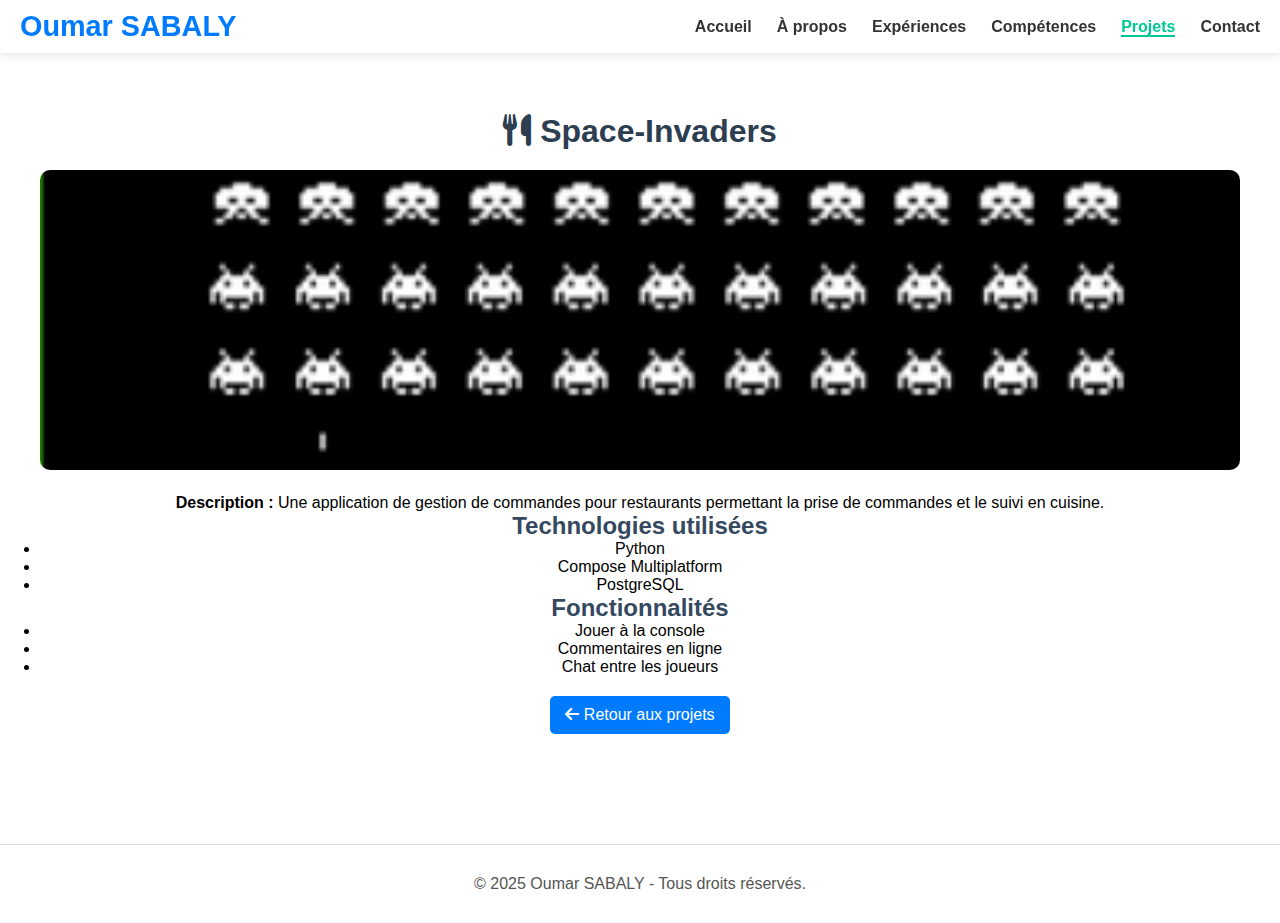
<file: space-invador.html>
<!DOCTYPE html>
<html lang="fr">
<head>
    <meta charset="UTF-8">
    <meta name="viewport" content="width=device-width, initial-scale=1.0">
    <meta name="description" content="Détails du projet Miam Miam">
    <title>Miam Miam - Projet</title>
    <link rel="stylesheet" href="styles.css">
    <link rel="stylesheet" href="https://cdnjs.cloudflare.com/ajax/libs/font-awesome/6.0.0/css/all.min.css">
</head>
<body>
    <header>
        <nav class="navbar">
            <div class="logo">Oumar SABALY</div>
            <ul class="nav-links">
                <li><a href="index.html">Accueil</a></li>
                <li><a href="about.html">À propos</a></li>
                <li><a href="experience.html">Expériences</a></li>
                <li><a href="competence.html">Compétences</a></li>
                <li><a href="project.html" class="active">Projets</a></li>
                <li><a href="contact.html">Contact</a></li>
            </ul>
        </nav>
    </header>

    <main>
        <section class="project-details">
            <h1><i class="fas fa-utensils"></i> Space-Invaders</h1>
            <img src="space.png" alt="Space Invaders" class="project-banner">
            <p><strong>Description :</strong> Une application de gestion de commandes pour restaurants permettant la prise de commandes et le suivi en cuisine.</p>

            <h2>Technologies utilisées</h2>
            <ul>
                <li>Python</li>
                <li>Compose Multiplatform</li>
                <li>PostgreSQL</li>
            </ul>

            <h2>Fonctionnalités</h2>
            <ul>
                <li>Jouer à la console</li>
                <li>Commentaires en ligne</li>
                <li>Chat entre les joueurs</li>
            </ul>

            <a href="project.html" class="back-button"><i class="fas fa-arrow-left"></i> Retour aux projets</a>
        </section>
    </main>

    <footer>
        <p>© 2025 Oumar SABALY - Tous droits réservés.</p>
    </footer>
</body>
</html>
</file>
<file: styles.css>
/* ========== Styles généraux ========== */
* {
    margin: 0;
    padding: 0;
    box-sizing: border-box;
    font-family: 'Arial', sans-serif;
}

body {
    width: 100%;
    max-width: 100%;
    overflow-x: hidden;
    /*
    font-family: Arial, sans-serif;
    margin: 0;
    padding: 0;
    box-sizing: border-box;
    */
}

/* ========== Header ========== */
header {
    position: relative;
    width: 100%;
    top: 0;
    left: 0;
    background: rgba(255, 255, 255, 0.95);
    box-shadow: 0 2px 10px rgba(0, 0, 0, 0.1);
    z-index: 1000;
    backdrop-filter: blur(10px);
}

.navbar {
    display: flex;
    justify-content: space-between;
    align-items: center;
    padding: 10px 20px;
    max-width: 100%;
    margin: auto;
}

.navbar .logo {
    font-size: 1.8rem;
    font-weight: bold;
    color: #007BFF;
    transition: color 0.3s ease;
}

.navbar .logo:hover {
    color: #0056b3;
}

.nav-links {
    list-style: none;
    display: flex;
    gap: 25px;
}

.nav-links a {
    text-decoration: none;
    color: #333333;
    font-size: 1rem;
    font-weight: bold;
    transition: color 0.3s ease, transform 0.2s ease;
}

.nav-links a:hover {
    color: #007BFF;
    transform: translateY(-2px);
}

.nav-links a.active {
    color: #00C896;
    border-bottom: 2px solid #00C896;
}

/* ========== Hero Section (Index) ========== */
.hero {
    height: 100vh;
    background: url('background.jpg') no-repeat center center/cover;
    display: flex;
    justify-content: center;
    align-items: center;
    text-align: center;
    color: #fff;
    padding: 20px;
    position: relative;
}

.hero .overlay {
    background: rgba(0, 0, 0, 0.6);
    padding: 40px 50px;
    border-radius: 15px;
    box-shadow: 0 8px 20px rgba(0, 0, 0, 0.3);
    animation: fadeIn 1.5s ease-in-out;
}

.hero h1 {
    font-size: 3.5rem;
    font-weight: bold;
    text-transform: uppercase;
    letter-spacing: 3px;
    animation: slideIn 1s ease-in-out;
}

.hero p {
    font-size: 1.4rem;
    color: #eaeaea;
    animation: fadeIn 2s ease-in-out;
}

.btn-primary {
    background: #00C896;
    color: #fff;
    padding: 12px 30px;
    text-decoration: none;
    border-radius: 30px;
    font-size: 1.1rem;
    transition: background 0.3s ease, transform 0.2s ease;
    animation: bounce 2s infinite;
}

.btn-primary:hover {
    background: #009B74;
    transform: scale(1.1);
}

/* ========== Sections ========== */
main {
    padding: 40px 20px;
    max-width: 100%;
    margin: auto;
}

h1 {
    text-align: center;
    margin-bottom: 20px;
    color: #222;
}

/* ========== Section À propos (about.html) ========== */
.about-section {
    background: white;
    padding: 40px;
    border-radius: 10px;
    box-shadow: 0 0 10px rgba(0, 0, 0, 0.1);
    text-align: center;
    margin-bottom: 20px;
}

.about-section h2 {
    font-size: 2.5rem;
    color: #f39c12;
    margin-bottom: 20px;
}

.about-content {
    display: flex;
    flex-wrap: wrap;
    justify-content: center;
    gap: 40px;
}

.profile-picture {
    flex: 1;
    max-width: 100%;
}

.profile-picture img {
    width: 100%;
    border-radius: 50%;
    border: 5px solid #f39c12;
    transition: transform 0.3s ease;
}

.profile-picture img:hover {
    transform: scale(1.1);
}

.personal-info {
    flex: 2;
    max-width: 100%;
    text-align: left;
    background: #fff;
    padding: 30px;
    border-radius: 15px;
    box-shadow: 0 8px 20px rgba(0, 0, 0, 0.1);
}

.personal-info ul {
    list-style: none;
    padding: 0;
}

.personal-info li {
    font-size: 1.1rem;
    margin: 15px 0;
    display: flex;
    align-items: center;
    gap: 10px;
}

/* ========== Section Expérience (experience.html) ========== */
.education,
.experience {
    background: white;
    padding: 20px;
    margin-bottom: 20px;
    border-radius: 5px;
    box-shadow: 0 0 10px rgba(0, 0, 0, 0.1);
}

.education-item,
.experience-item {
    margin-bottom: 20px;
    padding: 10px;
}

.education-item h2,
.experience-item h2 {
    color: #1264f3;
    font-size: 1.3em;
}

.date {
    font-style: italic;
    color: #777;
}

/* ========== Section Compétences (competence.html) ========== */
.skills-section {
    background: white;
    padding: 40px;
    border-radius: 10px;
    box-shadow: 0 0 10px rgba(0, 0, 0, 0.1);
    margin-bottom: 20px;
}

.skills-section h2 {
    text-align: center;
    color: #f39c12;
    margin-bottom: 20px;
}

.skill-list {
    display: flex;
    flex-wrap: wrap;
    gap: 15px;
    justify-content: center;
}

.skill-item {
    background: #222;
    color: white;
    padding: 10px 20px;
    border-radius: 5px;
    font-weight: bold;
    text-align: center;
}

/* ========== Section Projets (projet.html) ========== */
.filters {
    display: flex;
    justify-content: center;
    margin-bottom: 20px;
}

.filter-button {
    background: #222;
    color: white;
    padding: 10px 15px;
    margin: 0 5px;
    border: none;
    cursor: pointer;
    transition: 0.3s;
}

.filter-button:hover,
.filter-button.active {
    background: #f39c12;
}

.project-grid {
   
    display: grid;
    grid-template-columns: repeat(auto-fit, minmax(300px, 1fr));
    gap: 20px;
    
}

.project-card {
    background: white;
    padding: 15px;
    border-radius: 5px;
    box-shadow: 0 0 10px rgba(0, 0, 0, 0.1);
    text-align: center;
}

.project-image {
    width: 100%;
    border-radius: 5px;
}

/* ========== Contact Section ========== */
.contact-section {
    padding: 80px 20px;
    background: #fff;
    text-align: center;
    margin-top: 100px;
}

.contact-section h1 {
    font-size: 2.8rem;
    color: #007BFF;
    margin-bottom: 20px;
    animation: fadeIn 1s ease-in-out;
}

.contact-section .intro-text {
    font-size: 1.1rem;
    margin-bottom: 30px;
    color: #555;
    animation: fadeIn 1.5s ease-in-out;
}

.contact-container {
    display: flex;
    flex-wrap: wrap;
    justify-content: center;
    gap: 40px;
    max-width: 1200px;
    margin: auto;
    animation: fadeIn 2s ease-in-out;
}

.contact-form {
    flex: 1;
    min-width: 100%;
    max-width: 100%;
    text-align: left;
}

.contact-form .form-group {
    margin-bottom: 20px;
}

.contact-form label {
    display: block;
    margin-bottom: 5px;
    font-weight: bold;
    color: #333;
}

.contact-form input,
.contact-form textarea {
    width: 100%;
    padding: 12px;
    border: 1px solid #ccc;
    border-radius: 8px;
    font-size: 1rem;
    transition: border-color 0.3s ease, box-shadow 0.3s ease;
}

.contact-form input:focus,
.contact-form textarea:focus {
    border-color: #007BFF;
    box-shadow: 0 0 8px rgba(0, 123, 255, 0.3);
    outline: none;
}

.contact-form textarea {
    resize: vertical;
    min-height: 150px;
}

.contact-form .btn {
    background: #007BFF;
    color: #fff;
    padding: 12px 30px;
    border: none;
    border-radius: 30px;
    font-size: 1.1rem;
    cursor: pointer;
    transition: background 0.3s ease, transform 0.2s ease;
}

.contact-form .btn:hover {
    background: #0056b3;
    transform: scale(1.05);
}

.contact-info {
    flex: 1;
    min-width: 300px;
    max-width: 500px;
    background: #f0f9ff;
    padding: 30px;
    border-radius: 15px;
    box-shadow: 0 8px 20px rgba(0, 0, 0, 0.1);
    transition: transform 0.3s ease;
}

.contact-info:hover {
    transform: translateY(-5px);
}

.contact-info h2 {
    font-size: 1.8rem;
    color: #007BFF;
    margin-bottom: 20px;
}

.contact-info ul {
    list-style: none;
    padding: 0;
    margin: 0;
}

.contact-info li {
    font-size: 1.1rem;
    margin: 15px 0;
    color: #555;
    display: flex;
    align-items: center;
    gap: 10px;
}

.contact-info i {
    color: #007BFF;
    font-size: 1.4rem;
}

/* ========== Footer ========== */
footer {
    background: #fff;
    color: #333;
    text-align: center;
    padding: 30px 0;
    border-top: 1px solid #ddd;
    margin-top: 50px;
}

footer p {
    margin: 0;
    font-size: 1rem;
    color: #555;
}

/* ========== Animations ========== */
@keyframes fadeIn {
    from {
        opacity: 0;
    }
    to {
        opacity: 1;
    }
}

@keyframes slideIn {
    from {
        transform: translateY(-50px);
        opacity: 0;
    }
    to {
        transform: translateY(0);
        opacity: 1;
    }
}

@keyframes bounce {
    0%, 20%, 50%, 80%, 100% {
        transform: translateY(0);
    }
    40% {
        transform: translateY(-10px);
    }
    60% {
        transform: translateY(-5px);
    }
}

/* ========== Responsive Design ========== */
@media (max-width: 768px) {
    .navbar {
        flex-direction: column;
        gap: 10px;
    }

    .nav-links {
        flex-direction: column;
        gap: 10px;
    }

    .about-content {
        flex-direction: column;
        text-align: center;
    }

    .skills-section {
        padding: 20px;
    }

    .contact-container {
        flex-direction: column;
    }

    .contact-form,
    .contact-info {
        max-width: 100%;
    }
}

/* ========== Styles généraux ========== */
.competences {
    padding: 60px 20px;
    max-width: 100%;
    margin: auto;
    animation: fadeIn 1.5s ease-in-out;
}

.competences h1 {
    text-align: center;
    font-size: 2.8rem;
    color: #007BFF;
    margin-bottom: 20px;
    animation: slideIn 1s ease-in-out;
}

.competences .intro-text {
    text-align: center;
    font-size: 1.1rem;
    color: #555;
    margin-bottom: 40px;
    animation: fadeIn 1.5s ease-in-out;
}

/* ========== Sections de Compétences ========== */
.competence-section {
    background: #fff;
    padding: 30px;
    border-radius: 15px;
    box-shadow: 0 4px 10px rgba(0, 0, 0, 0.1);
    margin-bottom: 30px;
    transition: transform 0.3s ease, box-shadow 0.3s ease;
}

.competence-section:hover {
    transform: translateY(-10px);
    box-shadow: 0 8px 20px rgba(0, 0, 0, 0.2);
}

.competence-section h2 {
    font-size: 1.8rem;
    color: #007BFF;
    margin-bottom: 20px;
    display: flex;
    align-items: center;
    gap: 10px;
}

.competence-section h2 i {
    font-size: 1.5rem;
    color: #00C896;
}

.competence-section ul {
    list-style: none;
    padding: 0;
    margin: 0;
}

.competence-section li {
    font-size: 1.1rem;
    margin: 15px 0;
    color: #555;
    display: flex;
    align-items: center;
    gap: 10px;
    transition: color 0.3s ease, transform 0.3s ease;
}

.competence-section li:hover {
    color: #007BFF;
    transform: translateX(10px);
}

.competence-section li i {
    font-size: 1.2rem;
    color: #00C896;
}

/* ========== Section Conclusion ========== */
.competence-section.conclusion {
    text-align: center;
    background: #f0f9ff;
    padding: 20px;
    border-radius: 15px;
    box-shadow: 0 4px 10px rgba(0, 0, 0, 0.1);
}

.competence-section.conclusion p {
    font-size: 1.2rem;
    color: #007BFF;
    margin: 0;
    display: flex;
    align-items: center;
    justify-content: center;
    gap: 10px;
}

.competence-section.conclusion i {
    font-size: 1.5rem;
    color: #00C896;
    animation: bounce 2s infinite;
}

/* ========== Animations ========== */
@keyframes fadeIn {
    from {
        opacity: 0;
    }
    to {
        opacity: 1;
    }
}

@keyframes slideIn {
    from {
        transform: translateY(-50px);
        opacity: 0;
    }
    to {
        transform: translateY(0);
        opacity: 1;
    }
}

@keyframes bounce {
    0%, 20%, 50%, 80%, 100% {
        transform: translateY(0);
    }
    40% {
        transform: translateY(-10px);
    }
    60% {
        transform: translateY(-5px);
    }
}

/* ========== Responsive Design ========== */
@media (max-width: 768px) {
    .competences {
        padding: 40px 10px;
    }

    .competence-section {
        padding: 20px;
    }

    .competence-section h2 {
        font-size: 1.5rem;
    }

    .competence-section li {
        font-size: 1rem;
    }
}

/* Sections */
.atouts-section, .langues-section {
    text-align: center;
    padding: 50px 20px;
    background-color: white;
    margin: 20px auto;
    width: 80%;
    border-radius: 10px;
    box-shadow: 0px 0px 10px rgba(0, 0, 0, 0.1);
}

h1 {
    color: #2c3e50;
}

.intro-text {
    font-size: 1.2em;
    margin-bottom: 20px;
    color: #555;
}

/* Grilles */
.atouts-grid, .langues-grid {
    display: grid;
    grid-template-columns: repeat(auto-fit, minmax(250px, 1fr));
    gap: 20px;
    margin-top: 30px;
}

/* Cartes */
.atout-card, .langue-card {
    background-color: #ecf0f1;
    padding: 20px;
    border-radius: 10px;
    box-shadow: 0px 3px 6px rgba(0, 0, 0, 0.1);
    text-align: center;
    transition: transform 0.3s;
}

.atout-card:hover, .langue-card:hover {
    transform: scale(1.05);
}

.atout-card i {
    font-size: 2em;
    color: #2812f3;
    margin-bottom: 10px;
}

h2 {
    color: #34495e;
}
.langue-card {
    display: flex;
    align-items: center;
    gap: 10px;
}

.langue-card .flag {
    width: 30px;
    height: auto;
    border-radius: 5px;
}
/* Styles pour les profils sociaux et le téléchargement du CV */
.social-profiles {
    display: flex;
    gap: 15px;
    align-items: center;
    justify-content: center;
    margin-top: 10px;
}

.social-profiles a {
    display: flex;
    align-items: center;
    gap: 8px;
    padding: 10px 10px;
    background: #ffffff;
    color: #000;
    border-radius: 5px;
    text-decoration: none;
    font-weight: bold;
    transition: 0.3s;
    box-shadow: 0 4px 6px rgba(0, 0, 0, 0.1);
}

.project-image {
    width: 100%;  /* Prend toute la largeur du conteneur */
    height: 200px; /* Hauteur fixe pour toutes les images */
    object-fit: cover; /* Recadre l'image pour qu'elle remplisse l'espace sans déformation */
    border-radius: 10px; /* Arrondit légèrement les coins pour un effet plus propre */
}


.social-profiles a i {
    font-size: 10px;
}

/* Effet au survol */
.social-profiles a:hover {
    transform: translateY(-3px);
    box-shadow: 0 6px 8px rgba(0, 0, 0, 0.2);
}

/* Couleurs spécifiques */
.social-profiles .linkedin {
    background: #0077b5;
    color: white;
}

.social-profiles .github {
    background: #24292e;
    color: white;
}


/* Réduction de la taille du bouton "Télécharger CV" */
.social-profiles .cv-download {
    background: #28a745;
    color: white;
    padding: 12px 8px; /* Taille réduite */
    font-size: 8px; /* Réduction de la police */
}

.social-profiles .cv-download i {
    font-size: 12px; /* Réduction de l'icône */
}
.filter-button:hover {
    background-color: #007bff;
    color: #fff;
    transform: scale(1.05);
    transition: all 0.2s ease-in-out;
}
.project-details {
    max-width: 100%;
    margin: 0 auto;
    padding: 20px;
    text-align: center;
}

.project-banner {
    width: 100%;
    height: 300px;
    object-fit: cover;
    border-radius: 10px;
    margin-bottom: 20px;
}

.back-button {
    display: inline-block;
    margin-top: 20px;
    padding: 10px 15px;
    background-color: #007bff;
    color: #fff;
    text-decoration: none;
    border-radius: 5px;
    transition: 0.3s;
}

.back-button:hover {
    background-color: #0056b3;
}

/* 📱 Responsive Design */
@media screen and (max-width: 100%) {
    .navbar {
        flex-direction: column;
        text-align: center;
    }

    .nav-links {
        flex-direction: column;
        gap: 10px;
    }

    .social-profiles {
        flex-direction: column;
        align-items: center;
    }

    .hero {
        padding: 20px;
    }

    .overlay {
        width: 90%;
    }
}

@media screen and (max-width: 100%) {
    .navbar {
        padding: 10px;
    }

    .hero {
        height: auto;
        padding: 40px 10px;
    }

    .btn-primary {
        display: block;
        width: 80%;
        text-align: center;
        margin: 10px auto;
    }
}
@media (max-width: 100%) {
    .navbar {
        flex-direction: column;
        align-items: center;
        text-align: center;
    }

    .nav-links {
        display: none;
        flex-direction: column;
        width: 100%;
        background: white;
        position: absolute;
        top: 60px;
        left: 0;
        box-shadow: 0px 5px 10px rgba(0, 0, 0, 0.1);
    }

    .nav-links.active {
        display: flex;
    }

    .nav-links a {
        padding: 15px;
        display: block;
    }

    .menu-toggle {
        display: block;
        font-size: 1.8rem;
        cursor: pointer;
    }
}

@media (min-width: 100%) {
    .menu-toggle {
        display: none;
    }
}
</file>
